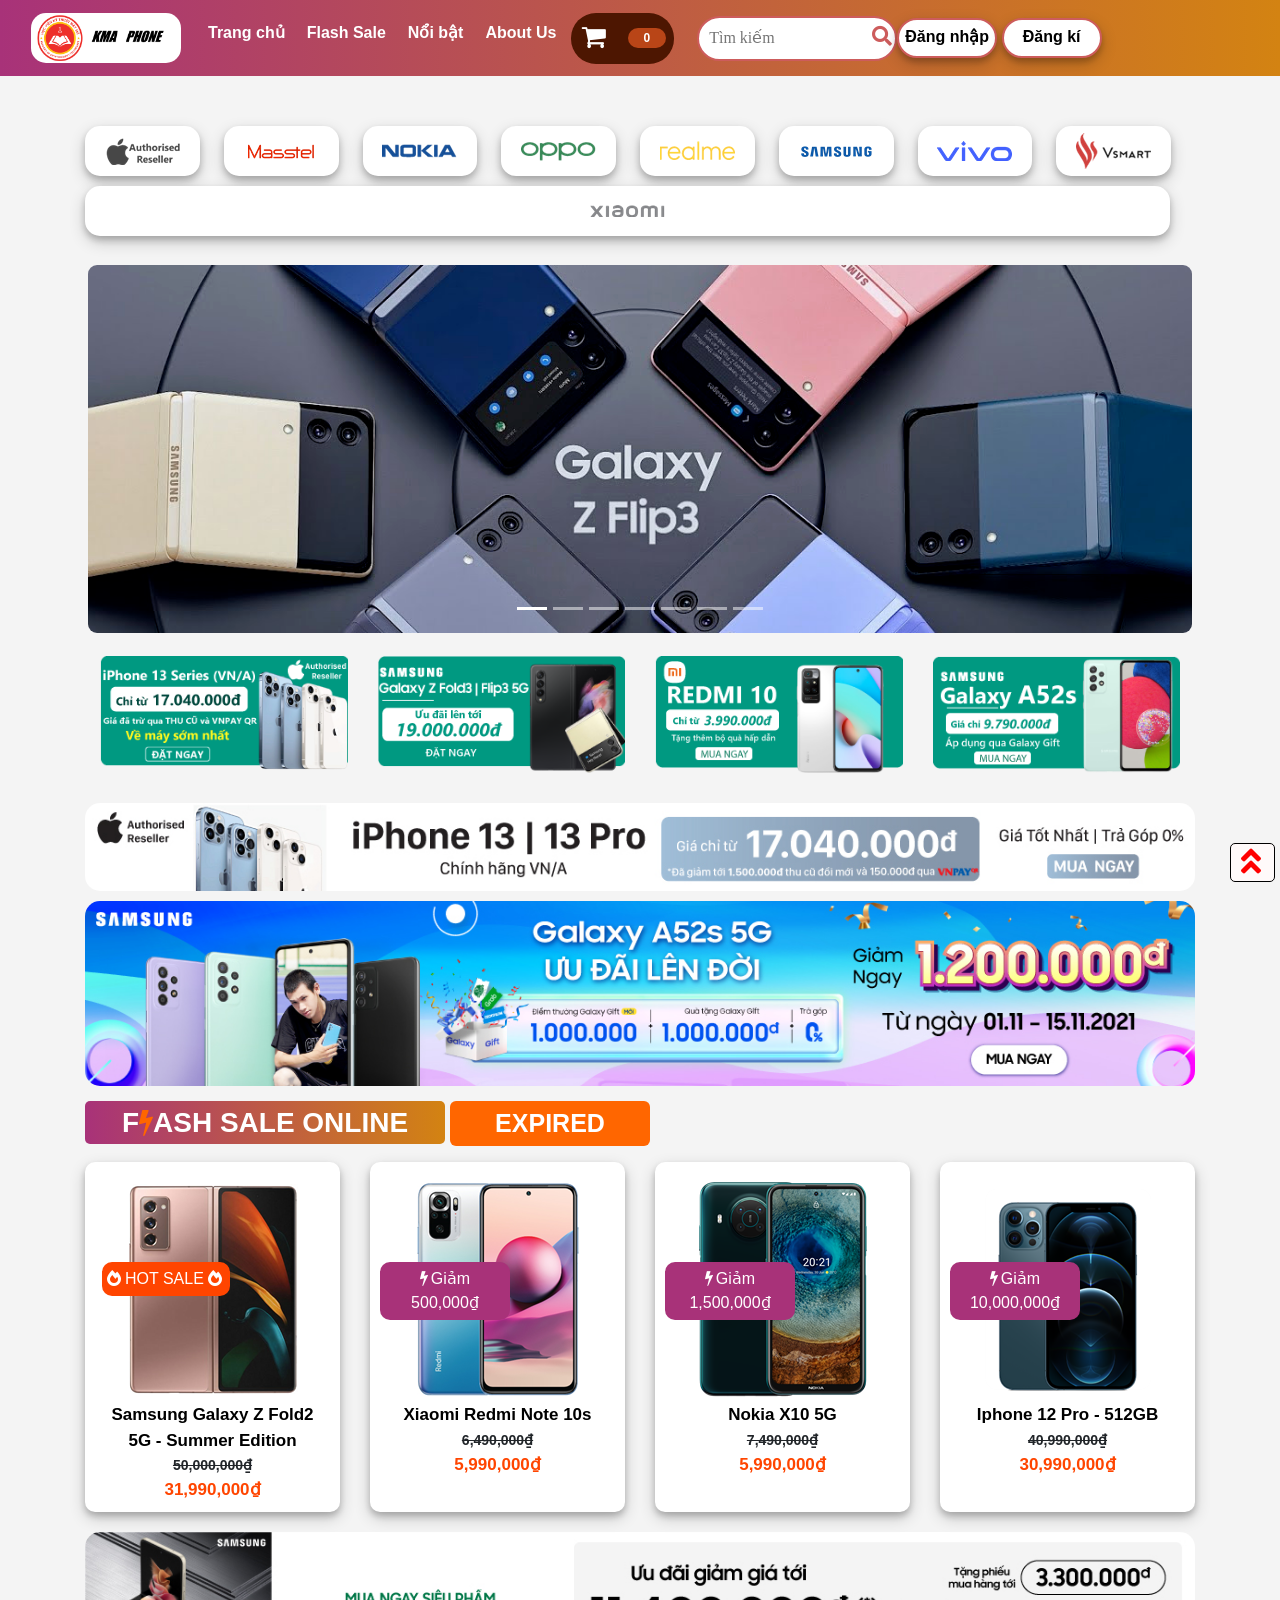
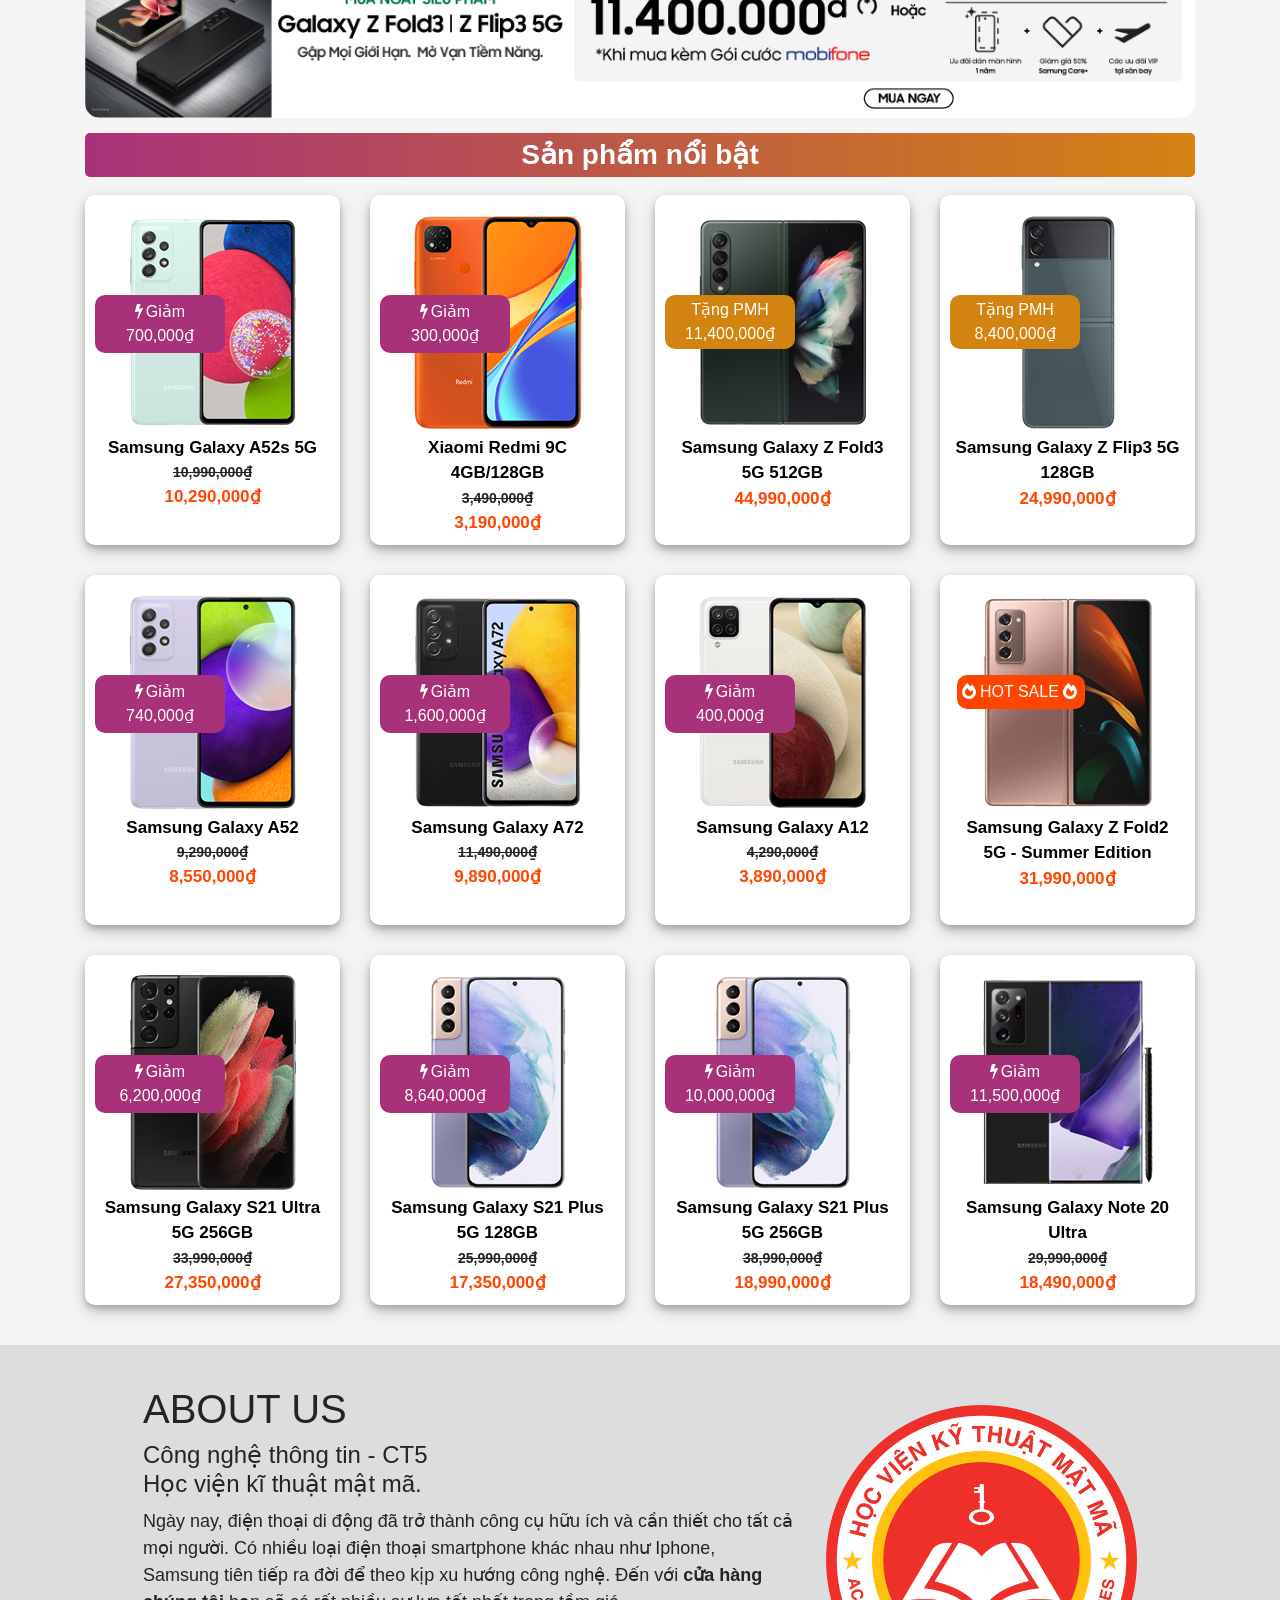
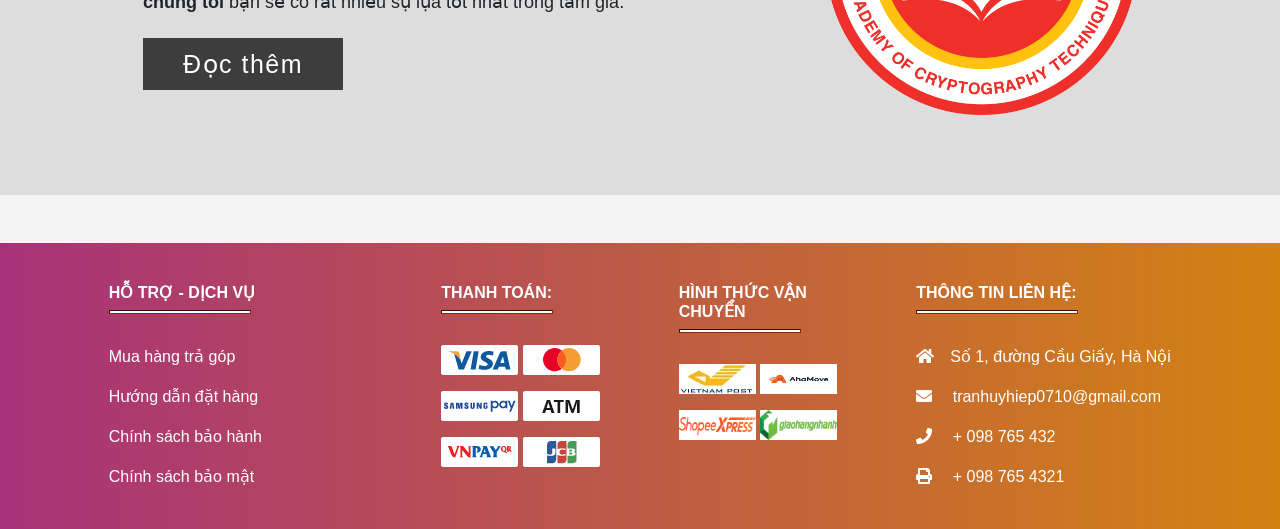
<file: index.html>
<!DOCTYPE html>
<html lang="en">
<head>
	<meta charset="UTF-8">
	<meta name="viewport" content="width=device-width, initial-scale=1.0">
	<title>Infinity Tech</title>
	<script src="https://cdn.jsdelivr.net/npm/@popperjs/core@2.10.2/dist/umd/popper.min.js" integrity="sha384-7+zCNj/IqJ95wo16oMtfsKbZ9ccEh31eOz1HGyDuCQ6wgnyJNSYdrPa03rtR1zdB" crossorigin="anonymous"></script>
	<script src="https://cdn.jsdelivr.net/npm/bootstrap@5.1.3/dist/js/bootstrap.min.js" integrity="sha384-QJHtvGhmr9XOIpI6YVutG+2QOK9T+ZnN4kzFN1RtK3zEFEIsxhlmWl5/YESvpZ13" crossorigin="anonymous"></script>
	<!-- Latest compiled and minified CSS -->
	<link rel="stylesheet" href="https://maxcdn.bootstrapcdn.com/bootstrap/4.5.2/css/bootstrap.min.css">
	<!-- jQuery library -->
	<script src="https://ajax.googleapis.com/ajax/libs/jquery/3.5.1/jquery.min.js"></script>
	<!-- Popper JS -->
	<script src="https://cdnjs.cloudflare.com/ajax/libs/popper.js/1.16.0/umd/popper.min.js"></script>
	<!-- Latest compiled JavaScript -->
	<script src="https://maxcdn.bootstrapcdn.com/bootstrap/4.5.2/js/bootstrap.min.js"></script>
	<!--icon-->
	<link rel="stylesheet" href="https://use.fontawesome.com/releases/v5.7.0/css/all.css" integrity="sha384-lZN37f5QGtY3VHgisS14W3ExzMWZxybE1SJSEsQp9S+oqd12jhcu+A56Ebc1zFSJ" crossorigin="anonymous">
	<link rel="stylesheet" href="https://cdnjs.cloudflare.com/ajax/libs/font-awesome/4.7.0/css/font-awesome.min.css">
	<!--JavaScript-->
	<link rel="stylesheet" type="text/css" href="Countdown/countdown.js">
	<!--CSS-->
	<link rel="stylesheet" type="text/css" href="index.css">
	<link rel="stylesheet" type="text/css" href="Countdown/countdown.css">

</head>
<body>

	<!-----------navbar------------>
	<div class="button-ontop"><a href="#ontop"><i class="fas fa-angle-double-up"></i></a></div>
	<header>
		<div class="menu-bar" id="ontop">
			<nav class="navbar navbar-expand-lg navbar-light">
			  	<div class="container-fluid">
				    <a class="navbar-brand" href="index.html"><img src="img/logo/logoKMA.png" alt="infinitytech"></a>
					    <button class="navbar-toggler" type="button" data-bs-toggle="collapse" data-bs-target="#navbarNav" aria-controls="navbarNav" aria-expanded="false" aria-label="Toggle navigation">
					    	<i class="fas fa-bars"></i>
					    </button>
					    <div class="collapse navbar-collapse" id="navbarNav">
							<ul class="navbar-nav">
								<li class="nav-item active">
								  	<a class="nav-link active"href="#home">Trang chủ</a>
								</li>
								<li class="nav-item">
								  	<a class="nav-link"href="#fsale">Flash Sale</a>
								</li>
								<li class="nav-item">
								  	<a class="nav-link" href="#hot">Nổi bật</a>
								</li>
								<li class="nav-item">
								  	<a class="nav-link" href="#aboutus">About Us</a>
								</li>
								<li class="nav-item">
									<button class="cart-button nav-link">
										<span class="cart"><i class="fa fa-shopping-cart " aria-hidden="true"></i></span>
										<span class="cart badge">0</span>
									</button>
								</li>
																	
								
										
							</ul>
							<div class="searchbox">
								<table class="tbsearchbox">
									<tr>
										<td>
											<input type="text" placeholder="Tìm kiếm" class="search">
										</td>
										<td><a href="#"><i class="fas fa-search"></i></a></td>
									</tr>
								</table>
							</div>	
							<ul class="llogin">
								<li><a href="login/login.html">Đăng nhập</a></li>
								<li><a href="login/register.html">Đăng kí</a></li>
							</ul>
				    </div>
			  	</div>
			</nav>
		</div>
		<div class="modal-overlay">
			<div class="modal-container">
				<div class="modal-content">
					<span >Tổng giá</span>
					<span >0đ</span>
				</div>	  
			  <button class="close-btn"><i class="fas fa-times "></i></button>
			</div>
		</div>
		<div class="logo" id="home">
			<nav class="navbar navbar-expand-lg justify-content-center brand">
				<div class="container mt-2 mb-2 justify-content-center">
					<ul class="nav nav-pills nav-fill">
						<li class="nav-item bg-white mr-4"><a class="nav-link" href="Brand/apple/apple.html"><img src="img/logo/apple.png" alt="apple-logo"></a></li>
						<li class="nav-item bg-white mr-4"><a class="nav-link" href="Brand/masstel/masstel.html"><img src="img/logo/masstel.png" alt="masstel-logo"></a></li>
						<li class="nav-item bg-white mr-4"><a class="nav-link" href="Brand/nokia/nokia.html"><img src="img/logo/nokia.png" alt="nokia-lgo"></a></li>
						<li class="nav-item bg-white mr-4"><a class="nav-link" href="Brand/oppo/oppo.html"><img src="img/logo/oppo.png" alt="oppo-logo"></a></li>
						<li class="nav-item bg-white mr-4"><a class="nav-link" href="Brand/realme/realme.html"><img src="img/logo/realme.png" alt="realme-logo"></a></li>
						<li class="nav-item bg-white mr-4"><a class="nav-link" href="Brand/samsung/samsung.html"><img src="img/logo/samsung.png" alt="samsung-logo"></a></li>
						<li class="nav-item bg-white mr-4"><a class="nav-link" href="Brand/vivo/vivo.html"><img src="img/logo/vivo.png" alt="vivo-logo"></a></li>
						<li class="nav-item bg-white mr-4"><a class="nav-link" href="Brand/vsmart/vsmart.html"><img src="img/logo/vsmart.png" alt="vsmart-logo"></a></li>
						<li class="nav-item bg-white xiaomi"><a class="nav-link" href="Brand/xiaomi/xiaomi.html"><img src="img/logo/xiaomi.png" alt="xiami-logo"></a></li>
					</ul>
				</div>
			</nav>
		</div>
	</header>

	<!-------carousel-------->
	<section>
		<div class="container">
			<div class="row">
				<div class="col-lg-12 col-md-12 col-sm-12">
					<div id="slides" class="carousel slide carousel-fade" data-ride="carousel">
					<!--Indicators-->
						<ul class="carousel-indicators">
				            <li data-target="#slides" data-slide-to="0" class="active"></li>
				            <li data-target="#slides" data-slide-to="1"></li>
				            <li data-target="#slides" data-slide-to="2"></li>
				            <li data-target="#slides" data-slide-to="3"></li>
				            <li data-target="#slides" data-slide-to="4"></li>
				            <li data-target="#slides" data-slide-to="5"></li>
				            <li data-target="#slides" data-slide-to="6"></li>
		        		</ul>
						<!--The slideshow-->
						<div class="carousel-inner">
				            <div class="carousel-item active">
				            	<a href="Brand/samsung/product/zflip3-128.html">
				            		<img src="img/banner/zflip3.png" alt="slide1" class="w-100">
				            	</a>
				            </div>
				            <div class="carousel-item">
				            	<a href="Brand/apple/product/05.html">
					                <img src="img/banner/iphone13pro (1).png" alt="slide2" class="w-100">
					            </a>
				            </div>
				            <div class="carousel-item">
				            	<a href="Brand/apple/product/14.html">
				                <img src="img/banner/iphone13.png" alt="slide3" class="w-100">
				              </a>
				            </div>
				            <div class="carousel-item">
				            	<a href="Brand/xiaomi/product/xiaomi11lite5gne.html">
				                <img src="img/banner/mi11lite.png" alt="slide4" class="w-100">
				              </a>
				            </div>
				            <div class="carousel-item">
				            	<a href="Brand/realme/product/realme8.html">
				                <img src="img/banner/realme8.png" alt="slide5" class="w-100">
				              </a>
				            </div>
				            <div class="carousel-item">
				            	<a href="Brand/oppo/product/reno6-5g.html">
				                <img src="img/banner/reno6.png" alt="slide6" class="w-100">
				              </a>
				            </div>
				            <div class="carousel-item">
				            	<a href="Brand/vsmart/product/aris.html">
				                <img src="img/banner/vsmartaris.png" alt="slide7" class="w-100">
				              </a>
				            </div>
				        </div>
					</div>
				</div>
			</div>
		</div>
	</section>

	<!----------best seller----------->
	<section class="bestseller">
		<div class="container">
			<div class="row">
				<div class="col-lg-3 col-md-3 col-sm-6 col-6">
					<a href="Brand/apple/product/14.html">
						<img src="img/bestseller/1.png" alt="bsell1">
					</a>
				</div>
				<div class="col-lg-3 col-md-3 col-sm-6 col-6">
					<a href="Brand/samsung/product/zfold3-256.html">
						<img src="img/bestseller/2.png" alt="bsell2">
					</a>
				</div>
				<div class="col-lg-3 col-md-3 col-sm-6 col-6">
					<a href="Brand/xiaomi/product/xiaomiredmi10.html">
						<img src="img/bestseller/3.png" alt="bsell3">
					</a>
				</div>
				<div class="col-lg-3 col-md-3 col-sm-6 col-6">
					<a href="Brand/samsung/product/a52s.html">
						<img src="img/bestseller/4.png" alt="bsell4">
					</a>
				</div>
			</div>
		</div>	
	</section>

	<section class="banner">
		<div class="container">
			<a href="Brand/apple/product/14.html">
				<img src="img/banner/ip13.jpg" alt="ad1">
			</a>
		</div>
	</section>

	<section class="banner" style="margin-top: 10px; margin-bottom: 15px;">
		<div class="container">
			<a href="Brand/samsung/product/a52s.html">
				<img src="img/banner/a52ss.jpg" alt="ad1">
			</a>
		</div>
	</section>

	<!------------flashsale--------------->
	<section id="fsale">
		<div class="container">
			<div class="row">
				<h3 style="margin-left: 15px" class="spot">F<i class="fa fa-flash flash"></i>ASH SALE ONLINE</h3>
				<div class="count">
					<p id="demo" class="countdown"></p>
    				<script src="Countdown\countdown.js"></script>
				</div>
			</div>
			<div class="row">
				<div class="col-lg-3 col-md-4 col-sm-4 col-6">
					<div class="product">
						<span class="sale" style="background-color: orangered; left: 32px;"><i class="fas fa-fire-alt" style="margin-right: 4px;"></i>HOT SALE<i class="fas fa-fire-alt" style="margin-left: 4px;"></i></span>
						<a href="Brand/samsung/product/zfold2.html" class="imglink">
							<img src="img/flash/zfold2.png" class="rounded mx-auto d-block">
						</a>
						<div class="infor">
							<a href="Brand/samsung/product/zfold2.html">Samsung Galaxy Z Fold2 5G - Summer Edition</a>
						</div>
						<s>50,000,000₫</s>
						<div class="price">
							<b>31,990,000₫</b>
						</div>
					</div>
				</div>
				<div class="col-lg-3 col-md-4 col-sm-4 col-6">
					<div class="product">
						<div>
							<span class="sale"><i class="fa fa-flash"></i>Giảm 500,000₫</span>
							<a href="Brand/xiaomi/product/xiaominote10s.html" class="imglink">
								<img src="img/flash/10s.png" class="rounded mx-auto d-block">
							</a>
						</div>
						<div class="infor">
							<a href="Brand/xiaomi/product/xiaominote10s.html">Xiaomi Redmi Note 10s</a>
						</div>
						<s>6,490,000₫</s>
						<div class="price">
							<b>5,990,000₫</b>
						</div>
					</div>
				</div>
				<div class="col-lg-3 col-md-4 col-sm-4 col-6">
					<div class="product">
						<div>
							<span class="sale"><i class="fa fa-flash"></i>Giảm 1,500,000₫</span>
							<a href="Brand/nokia/product/x10-5g.html" class="imglink">
								<img src="img/flash/x10.png" class="rounded mx-auto d-block">
							</a>
						</div>
						<div class="infor">
							<a href="Brand/nokia/product/x10-5g.html">Nokia X10 5G</a>
						</div>
						<s>7,490,000₫</s>
						<div class="price">
							<b>5,990,000₫</b>
						</div>
					</div>
				</div>
				<div class="col-lg-3 col-md-4 col-sm-4 col-6">
					<div class="product">
						<div>
							<span class="sale"><i class="fa fa-flash"></i>Giảm 10,000,000₫</span>
							<a href="Brand/apple/product/19.html" class="imglink">
								<img src="img/flash/i12mini.png" class="rounded mx-auto d-block">
							</a>
						</div>
						<div class="infor">
							<a href="Brand/apple/product/19.html">Iphone 12 Pro - 512GB</a>
						</div>
						<s>40,990,000₫</s>
						<div class="price">
							<b>30,990,000₫</b>
						</div>
					</div>
				</div>
			</div>
		</div>
	</section>

	<!--------------ad---------------->
	<section class="banner">
		<div class="container">
			<a href="Brand/samsung/product/zflip3-128.html">
				<img src="img/banner/zf.jpg" alt="ad2">
			</a>
		</div>
	</section>

	<!---------------hotsale------------------>
	<section id="hot">
		<div class="container">
			<h3 style="margin-top: 15px">Sản phẩm nổi bật</h3>
			<div class="row">
				<div class="col-lg-3 col-md-4 col-sm-4 col-6">
					<div class="product">
						<div>
							<span class="sale"><i class="fa fa-flash"></i>Giảm 700,000₫</span>
							<a href="Brand/samsung/product/a52s.html" class="imglink">
								<img src="img/hot/a52s.png" alt="a52s" class="rounded mx-auto d-block">
							</a>
						</div>
						<div class="infor">
							<a href="Brand/samsung/product/a52s.html">Samsung Galaxy A52s 5G</a>
						</div>
						<s>10,990,000₫</s>
						<div class="price">
							<b>10,290,000₫</b>
						</div>
					</div>
				</div>
				<div class="col-lg-3 col-md-4 col-sm-4 col-6">
					<div class="product">
						<div>
							<span class="sale"><i class="fa fa-flash"></i>Giảm 300,000₫</span>
							<a href="Brand/xiaomi/product/xiaomiredmi9c.html" class="imglink">
								<img src="img/hot/9c.png" alt="9c" class="rounded mx-auto d-block">
							</a>
						</div>
						<div class="infor">
							<a href="Brand/xiaomi/product/xiaomiredmi9c.html">Xiaomi Redmi 9C 4GB/128GB</a>
						</div>
						<s>3,490,000₫</s>
						<div class="price">
							<b>3,190,000₫</b>
						</div>
					</div>
				</div>
				<div class="col-lg-3 col-md-4 col-sm-4 col-6">
					<div class="product">
						<div>
							<span>Tặng PMH 11,400,000₫</span>
							<a href="Brand/samsung/product/zfold3-512.html" class="imglink">
								<img src="img/samsung/zfold3.1.png" alt="zfold3" class="rounded mx-auto d-block">
							</a>
						</div>
						<div class="infor">
							<a href="Brand/samsung/product/zfold3-512.html">Samsung Galaxy Z Fold3 5G 512GB</a>
						</div>
						<div class="price">
							<b>44,990,000₫</b>
						</div>
					</div>
				</div>
				<div class="col-lg-3 col-md-4 col-sm-4 col-6">
					<div class="product">
						<div>
							<span>Tặng PMH 8,400,000₫</span>
							<a href="Brand/samsung/product/zflip3-128.html" class="imglink">
								<img src="img/samsung/zflip3.png" class="rounded mx-auto d-block">
							</a>
						</div>
						<div class="infor">
							<a href="Brand/samsung/product/zflip3-128.html">Samsung Galaxy Z Flip3 5G 128GB</a>
						</div>
						<div class="price">
							<b>24,990,000₫</b>
						</div>
					</div>
				</div>
				<div class="col-lg-3 col-md-4 col-sm-4 col-6">
					<div class="product">
						<div>
							<span class="sale"><i class="fa fa-flash"></i></i>Giảm 740,000₫</span>
							<a href="Brand/samsung/product/a52.html" class="imglink">
								<img src="img/samsung/a52.png" class="rounded mx-auto d-block">
							</a>
						</div>
						<div class="infor">
							<a href="Brand/samsung/product/a52.html">Samsung Galaxy A52</a>
						</div>
						<s>9,290,000₫</s>
						<div class="price">
							<b>8,550,000₫</b>
						</div>
					</div>
				</div>
				<div class="col-lg-3 col-md-4 col-sm-4 col-6">
					<div class="product">
						<div>
							<span class="sale"><i class="fa fa-flash"></i>Giảm 1,600,000₫</span>
							<a href="Brand/samsung/product/a72.html" class="imglink">
								<img src="img/samsung/a72.png" class="rounded mx-auto d-block">
							</a>
						</div>
						<div class="infor">
							<a href="Brand/samsung/product/a72.html">Samsung Galaxy A72</a>
						</div>
						<s>11,490,000₫</s>
						<div class="price">
							<b>9,890,000₫</b>
						</div>
					</div>
				</div>
				<div class="col-lg-3 col-md-4 col-sm-4 col-6">
					<div class="product">
						<div>
							<span class="sale"><i class="fa fa-flash"></i>Giảm 400,000₫</span>
							<a href="Brand/samsung/product/a12.html" class="imglink">
								<img src="img/samsung/a12.png" class="rounded mx-auto d-block">
							</a>
						</div>
						<div class="infor">
							<a href="Brand/samsung/product/a12.html">Samsung Galaxy A12</a>
						</div>
						<s>4,290,000₫</s>
						<div class="price">
							<b>3,890,000₫</b>
						</div>
					</div>
				</div>
				<div class="col-lg-3 col-md-4 col-sm-4 col-6">
					<div class="product">
						<span class="sale" style="background-color: orangered; left: 32px;"><i class="fas fa-fire-alt" style="margin-right: 4px;"></i>HOT SALE<i class="fas fa-fire-alt" style="margin-left: 4px;"></i></span>
						<a href="Brand/samsung/product/zfold2.html" class="imglink">
							<img src="img/samsung/zfold2.png" class="rounded mx-auto d-block">
						</a>
						<div class="infor">
							<a href="Brand/samsung/product/zfold2.html">Samsung Galaxy Z Fold2 5G - Summer Edition</a>
						</div>
						<div class="price">
							<b>31,990,000₫</b>
						</div>
					</div>
				</div>
				<div class="col-lg-3 col-md-4 col-sm-4 col-6">
					<div class="product">
						<div>
							<span class="sale"><i class="fa fa-flash"></i>Giảm 6,200,000₫</span>
							<a href="Brand/samsung/product/s21ultra-256.html" class="imglink">
								<img src="img/samsung/s21ultra.png" class="rounded mx-auto d-block">
							</a>
						</div>
						<div class="infor">
							<a href="Brand/samsung/product/s21ultra-256.html">Samsung Galaxy S21 Ultra 5G 256GB</a>
						</div>
						<s>33,990,000₫</s>
						<div class="price">
							<b>27,350,000₫</b>
						</div>
					</div>
				</div>
				<div class="col-lg-3 col-md-4 col-sm-4 col-6">
					<div class="mx-auto product">
						<div>
							<span class="sale"><i class="fa fa-flash"></i>Giảm 8,640,000₫</span>
							<a href="Brand/samsung/product/s21plus-128.html" class="imglink">
								<img src="img/samsung/s21plus.png" class="rounded mx-auto d-block">
							</a>
						</div>
						<div class="infor">
							<a href="Brand/samsung/product/s21plus-128.html">Samsung Galaxy S21 Plus 5G 128GB</a>
						</div>
						<s>25,990,000₫</s>
						<div class="price">
							<b>17,350,000₫</b>
						</div>
					</div>
				</div>
				<div class="col-lg-3 col-md-4 col-sm-4 col-6">
					<div class="mx-auto product">
						<div>
							<span class="sale"><i class="fa fa-flash"></i>Giảm 10,000,000₫</span>
							<a href="Brand/samsung/product/s21plus-256.html" class="imglink">
								<img src="img/samsung/s21plus.png" class="rounded mx-auto d-block">
							</a>
						</div>
						<div class="infor">
							<a href="Brand/samsung/product/s21plus-256.html">Samsung Galaxy S21 Plus 5G 256GB</a>
						</div>
						<s>38,990,000₫</s>
						<div class="price">
							<b>18,990,000₫</b>
						</div>
					</div>
				</div>
				<div class="col-lg-3 col-md-4 col-sm-4 col-6">
					<div class="mx-auto product">
						<div>
							<span class="sale"><i class="fa fa-flash"></i>Giảm 11,500,000₫</span>
							<a href="Brand/samsung/product/note20ultra.html" class="imglink">
								<img src="img/samsung/note20ultra.png" class="rounded mx-auto d-block">
							</a>
						</div>
						<div class="infor">
							<a href="Brand/samsung/product/note20ultra.html">Samsung Galaxy Note 20 Ultra</a>
						</div>
						<s>29,990,000₫</s>
						<div class="price">
							<b>18,490,000₫</b>
						</div>
					</div>
				</div>
			</div>
		</div>
	</section>	
<!-- about us -->

<div class="aboutus" id="aboutus">
	<div class="container">
		<div class="row">
			<div class="content-section col-lg-8 col-md-12">
				<h1>About Us</h1>
				<div class="content">
					<h4>Công nghệ thông tin - CT5 <br> Học viện kĩ thuật mật mã.</h4>
					<p>Ngày nay, điện thoại di động đã trở thành công cụ hữu ích và cần thiết cho tất cả mọi người. Có nhiều loại điện thoại smartphone khác nhau như Iphone, Samsung tiên tiếp ra đời để theo kịp xu hướng công nghệ. Đến với <strong> cửa hàng chúng tôi</strong> bạn sẽ có rất nhiều sự lựa tốt nhất trong tầm giá.</p>
					<div class="button">
						<a href="#">Đọc thêm</a>
					</div>
				</div>
			</div>
			<div class="img-section col-lg-4 col-md-12">
				<img src="img/logo/Logo-Hoc-Vien-Ky-Thuat-Mat-Ma-ACTVN-1.png" alt="social">
			</div>	
		</div>
	</div>
</div>

<!-- Footer -->
	<footer class="page-footer font-small unique-color-dark">
	<!-- Footer Links -->
  	<div class="container text-center text-md-left mt-5 pt-4">
    <!-- Grid row -->
    <div class="row mt-3">
      <!-- Grid column -->
      <div class="col-md-3 col-lg-4 col-xl-3 mx-auto mb-4">
        <!-- Content -->
        <h6 class="text-uppercase font-weight-bold">Hỗ Trợ - Dịch vụ</h6>
        <hr class="bg-light accent-2 mb-4 mt-0 d-inline-block mx-auto" style="width: 140px; height: 2px;">
        <a href="#"><p>Mua hàng trả góp</p></a>
        <a href="#"><p>Hướng dẫn đặt hàng</p></a>
        <a href="#"><p>Chính sách bảo hành</p></a>
        <a href="#"><p>Chính sách bảo mật</p></a>
      </div>
      <!-- Grid column -->

      <!-- Grid column -->
      <div class="col-md-2 col-lg-2 col-xl-2 mx-auto mb-4">
        <!-- Links -->
        <h6 class="text-uppercase font-weight-bold">Thanh toán:</h6>
        <hr class="bg-light accent-2 mb-4 mt-0 d-inline-block mx-auto" style="width: 110px; height:2px;">
        <p>
          <a href="#!"><img src="img/footer/logo-visa.png" alt="visa"></a>
          <a href="#!"><img src="img/footer/logo-master.png" alt="master"></a>
        </p>
        <p>
          <a href="#!"><img src="img/footer/logo-samsungpay.png" alt="samsungpay"></a>
          <a href="#!"><img src="img/footer/logo-atm.png" alt="atm"></a>
        </p>
        <p>
          <a href="#!"><img src="img/footer/logo-vnpay.png" alt="vnpay"></a>
          <a href="#!"><img src="img/footer/logo-jcb.png" alt="jcb"></a>
        </p>
      </div>
      <!-- Grid column -->

      <!-- Grid column -->
      <div class="col-md-3 col-lg-2 col-xl-2 mx-auto mb-4">
        <!-- Links -->
        <h6 class="text-uppercase font-weight-bold">Hình thức vận chuyển</h6>
        <hr class="bg-white accent-2 mb-4 mt-0 d-inline-block mx-auto" style="width: 120px; height: 2px;">
        <p>
          <a href="#"><img src="img/footer/vnpost.jpg" alt="vnpost"></a> 
          <a href="#"><img src="img/footer/ahamove.png" alt="ahamove"></a>
        </p>
        <p>
          <a href="#"><img src="img/footer/shopeexpress.png" alt="ahamove"></a>
          <a href="#"><img src="img/footer/giaohangnhanh.png" alt="giaohangnhanh"></a>
        </p>
      </div>
      <!-- Grid column -->

      <!-- Grid column -->
      <div class="col-md-4 col-lg-3 col-xl-3 mx-auto mb-md-0 mb-4">
        <!-- Links -->
        <h6 class="text-uppercase font-weight-bold">Thông tin liên hệ:</h6>
        <hr class="bg-light accent-2 mb-4 mt-0 d-inline-block mx-auto" style="width: 160px; height: 2px;">
        <p>
          <i class="fas fa-home mr-3"></i>Số 1, đường Cầu Giấy, Hà Nội</p>
        <p>
          <i class="fas fa-envelope mr-3"></i> tranhuyhiep0710@gmail.com</p>
        <p>
          <i class="fas fa-phone mr-3"></i> + 098 765 432</p>
        <p>
          <i class="fas fa-print mr-3"></i> + 098 765 4321</p>
      </div>
      <!-- Grid column -->
    </div>
    <!-- Grid row -->
  </div>
  <!-- Footer Links -->
</footer>
<!-- Footer -->
</body>
<script src="index.js"></script>
</html>
</file>
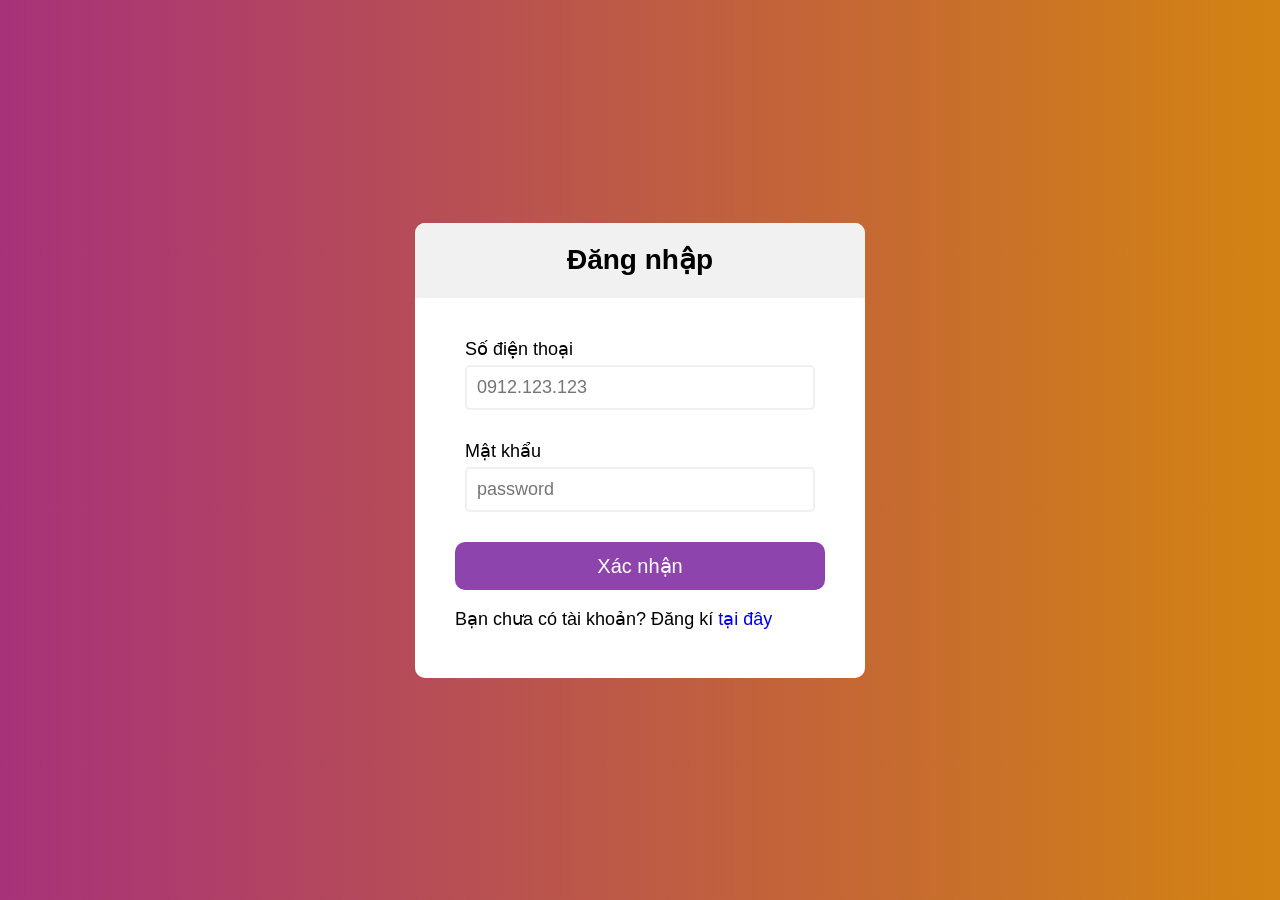
<file: login/login.html>
<!DOCTYPE html>
<html lang="en">
<head>
	<meta charset="UTF-8">
	<meta name="viewport" content="width=device-width, initial-scale=1.0">
	<link rel="stylesheet" href="https://use.fontawesome.com/releases/v5.0.7/css/all.css">
	<link rel="stylesheet" type="text/css" href="login.css">
	<title>Đăng nhập</title>
</head>

<body>
<div class="container">
	<div class="header">
		<h2>Đăng nhập</h2>
	</div>
	<form class="form" id="form">
		<div class="form-control">
			<label>Số điện thoại</label>
			<input type="text" placeholder="0912.123.123" id="username">
			<i class="fas fa-check-circle"></i>
		    <i class="fas fa-exclamation-circle"></i>
			<small>Không hợp lệ</small>
		</div>
		<div class="form-control">
			<label>Mật khẩu</label>
			<input type="password" placeholder="password" id="password">
			<i class="fas fa-check-circle"></i>
		    <i class="fas fa-exclamation-circle"></i>
			<small>Không hợp lệ</small>
		</div>
		<button type="submit" value="Submit">Xác nhận</button>
		<p>Bạn chưa có tài khoản? Đăng kí <a href="register.html">tại đây</a></p>
	</form>
</div>
</body>
<script src="login.js"></script>
</html>
</file>
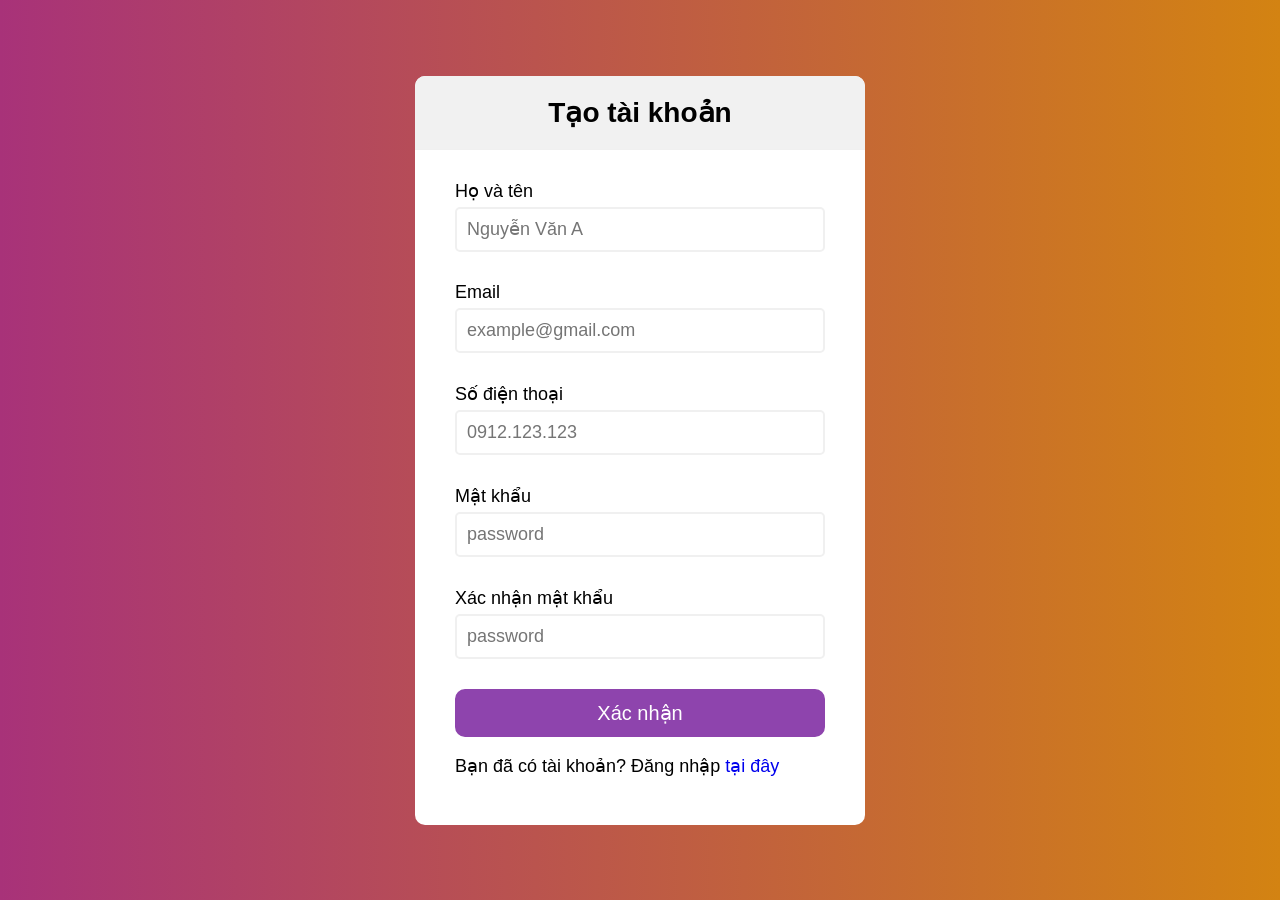
<file: login/register.html>
<!DOCTYPE html>
<html lang="en">
<head>
	<meta charset="UTF-8">
	<meta name="viewport" content="width=device-width, initial-scale=1.0">
	<link rel="stylesheet" href="https://use.fontawesome.com/releases/v5.0.7/css/all.css">
	<link rel="stylesheet" type="text/css" href="register.css">
	<title>Đăng kí</title>
</head>

<body>
<div class="container">
	<div class="header">
		<h2>Tạo tài khoản</h2>
	</div>
	<form class="form" id="form">
		<div class="form-control">
			<label>Họ và tên</label>
			<input type="text" placeholder="Nguyễn Văn A" id="hoten">
			<i class="fas fa-check-circle"></i>
			<i class="fas fa-exclamation-circle"></i>
			<small>Không hợp lệ</small>
		</div>
		<div class="form-control">
			<label>Email</label>
			<input type="text" placeholder="example@gmail.com" id="email">
			<i class="fas fa-check-circle"></i>
			<i class="fas fa-exclamation-circle"></i>
			<small>Không hợp lệ</small>
		</div>
		<div class="form-control">
			<label>Số điện thoại</label>
			<input type="text" placeholder="0912.123.123" id="sdt">
			<i class="fas fa-check-circle"></i>
			<i class="fas fa-exclamation-circle"></i>
			<small>Không hợp lệ</small>
		</div>
		<div class="form-control">
			<label>Mật khẩu</label>
			<input type="password" placeholder="password" id="password">
			<i class="fas fa-check-circle"></i>
			<i class="fas fa-exclamation-circle"></i>
			<small>Không hợp lệ</small>
		</div>
		<div class="form-control">
			<label>Xác nhận mật khẩu</label>
			<input type="password" placeholder="password" id="cpassword">
			<i class="fas fa-check-circle"></i>
			<i class="fas fa-exclamation-circle"></i>
			<small>Không hợp lệ</small>
		</div>
		<button>Xác nhận</button>
		<p>Bạn đã có tài khoản? Đăng nhập <a href="login.html">tại đây</a></p>
	</form>
</div>
</body>
<script src="register.js"></script>
</html>
</file>
<file: index.css>
*{
	margin: 0;
	padding: 0;
}
html{
	scroll-behavior: smooth;
}
body{
	background-color: #f4f4f4;
	margin: 0;
	padding: 0;
	font-family: vernada, sans-serif;
	width: 100%;
}
h3{
	background-image: linear-gradient(-90deg, #d38312, #a83279);
	padding: 5px;
	border: 2px;
	border-radius: 5px;
	width: 100%;
	text-align: center;
	font-weight: bold;
	color: white;
}
h3.spot{
	width: 360px;
}
/*-------button on top-------*/
.button-ontop i {
	font-size: 200%;
	color: #FF0000;
}
.button-ontop a {
	padding: 15px 10px 5px;
	border-radius: 5px;
	border: 1px solid black;
	background-color:#FFFAFA;
}
div.button-ontop {
	bottom: 20px;
	right: 5px;
	position: fixed;
}

/*------------Menubar------------*/
.menu-bar {
	background-image: linear-gradient(-90deg, #d38312, #a83279);
	position: fixed;
	display: flex;
	width: 100%;
  top: 0;
  z-index: 999;
}
.menu-bar .nav-link {
	font-style: 16px;
	margin: 3px;
	color: #fff !important;
	font-weight: bold;
}
.menu-bar .nav-link:hover {
	transform: scale(1.1);
	position: relative;
	top: -5px;
	border-bottom: 1px solid #fff;
}
.menu-bar .navbar .fa {
	color: #fff !important;
	font-size: 26px;
}
.menu-bar .navbar-toggler {
	padding-right: 20px;
	outline: none !important;
	border: none !important;
}
.menu-bar .navbar-nav {
	text-align: right;
	margin-right: 20px; 
}
.logo li:hover {  /*Logo Brand*/
	transform: scale(1.2);
}
header ul.nav li {   /*Logo Brand*/
	border-radius: 15px;
	width: 100px;
	height: 50px;
	overflow: hidden;
	box-shadow: 0 4px 6px 0 rgba(0, 0, 0, 0.2), 0 6px 16px 0 rgba(0, 0, 0, 0.19);
	margin-top: 10px;
}
header a.navbar-brand img { /*Logo Team*/
	width: 150px;
	height: 50px;
	border-radius: 15px;
}
header ul.nav li img { /*Logo Brand*/
	margin: -20px;
}
nav.brand{ /**/
	background-color: #f4f4f4;
}

.badge {
	background-color: #b94517 !important;
	padding: 0.25rem 1rem;
	border-radius: 25px;
	margin-left: 1rem;
	font-weight: bold;
  }

  .cart-button {
	cursor: pointer;
	font: inherit;
	border: none;
	background-color: #4d1601;
	color: white;
	padding: 0.5rem 0.75rem;
	display: flex;
	justify-content: space-around;
	align-items: center;
	border-radius: 25px;
	font-weight: bold;
 }

/*----------Login------------*/
ul.llogin li{
	list-style-type: none;
	display: inline-block;
	background-color: #fff;
	width: 100px;
	height: 40px;
	border: 2px solid indianred;
	box-shadow: 0 4px 6px 0 rgba(0, 0, 0, 0.2), 0 6px 16px 0 rgba(0, 0, 0, 0.19);
	border-radius: 30px;
	position: relative;
	top: 8px;
	text-align: center;
	padding: 5px;
}
ul.llogin li a {
	color: black;
	text-decoration: none;
	font-weight: 500;
	font-weight: bold;
}
ul.llogin li:hover {
	transform: scale(1.1);
}

.logo{
	margin-top: 100px;
}

@media only screen and (max-width: 1000px) {
	.menu-bar .nav-link:hover {
		border-bottom: none !important;
	}
}
.searchbox {
	border: 2px solid indianred;
	border-radius: 50px;
	margin: auto;
	width: 350px;
	height: 45px;
	background-color: #fff;
}
.cart{
	display: inline ;
	border: unset;
    background-color: unset;
    position: unset;
}
@media only screen and (max-width: 1300px) {
	.searchbox {
		width: 200px;
	}
	li.xiaomi{
		margin-right: 25px;
	}
}
@media only screen and (max-width: 1100px) {
	.searchbox {
		width: 100px;
	}
	li.xiaomi{
		margin-right: 25px;
	}
}
@media only screen and (max-width: 1000px) {
	.searchbox {
		width: 75px;
	}
	li.xiaomi{
		margin-right: 25px;
	}
}
@media only screen and (max-width: 990px) {
	.searchbox {
		width: 250px;
		align-content: right;
		margin-right: 0px;
	}
	ul.llogin{
		margin-right: 0px;
		text-align: right;
	}
	ul.navbar-nav a.nav-link:hover {
		transform: scale(1.1);
		position: relative;
		right: 35px; 
		top: -5px;
		border-bottom: 1px solid #fff;
	}
	li.xiaomi{
		margin-right: 25px;
	}
}
.tbsearchbox {
	width: 100%;
	height: 100%;
	vertical-align: middle;
}
.search {
	margin: 0 5px;
	border: none;
	height: 100%;
	width: 100%;
	padding: 0 5px;
	border-radius: 50px;
	font-family: "nunito";
	color: #42424242;
	font-weight: 500;
	background-color: #fff;
}
.search:focus {
	outline: none;
	color: black;
	font-style: 20px;
}
.fa-search {
	font-size: 20px;
	color: indianred;
}

/*------product------*/
div.infor a{
	text-align: center;
	font-weight: bolder;
	font-size: 17px;
	text-decoration: none;
	color: black;
}
/*.infor a:hover{
	font-size: 18px;
	color: royalblue;
}*/
.product:hover{
	transform: scale(1.1);
	position: relative;
}
div.price{
	font-size: 17px;
	color: orangered;
}
div.price{
	text-align: center;
}
div.product{
	background-color: white;
	text-align: center;
	margin-top: 10px;
	margin-bottom: 20px;
	border: 2px;
	border-radius: 10px;
	box-shadow: 0 4px 6px 0 rgba(0, 0, 0, 0.2), 0 6px 16px 0 rgba(0, 0, 0, 0.19);
	padding: 15px;
	height: 350px;
}
div.product img{
	max-width: 100%;
	height: auto;
	padding: 0 auto;
	margin: 0 auto;
}
span{
	border: 2px;
	background-color: #d38312;
	position: absolute;
	top: 110px;
	left: 25px;
	display: block;
	text-align: center;
	border-radius: 10px;
	max-width: 130px;
	height: auto;
	padding: 3px;
	color: white;
}


span.sale{
	background-color: #a83279;
	top: 110px;
	padding: 5px;
}
s{
	font-size: 14px;
	font-weight: bold;
}
nav.page{
	font-size: 20px;
	font-weight: bold;
	margin-bottom: 15px;
}

/*-----------bestseller-----------*/
section.bestseller img{
	max-width: 100%;
	height: auto;
	width: 350px;
}
section.bestseller a img:hover{
	transform: scale(1.1);
}
section.bestseller div.container div{
	margin: 0 auto;
	margin-top: 10px;
	margin-bottom: 15px;
}

/*----------banner----------*/
section.banner img{
	max-width: 100%;
	border: 2px;
	border-radius: 15px;
}

/*----------carousel---------*/
div.carousel{
	margin-top: 10px;
}
div.carousel-item img{
	border: 3px solid #f4f4f4;
	border-radius: 12px;
}

/*iiiiiiiiiiiiiii*/
i{
	margin-right: 3px;
	color: white;
}
i.flash{
	color: #ff6600;
	margin: 0;
}
span.sale i.flash{
	margin-right: 4px;
}

/*--------about us------------*/
@import url('https://fonts.googleapis.com/css2?family=Roboto:wght@100&display=swap');
.aboutus {
		margin-top: 20px;
		width: 100%;
		min-height: 450px;
		background-color: #ddd;
		font-family: 'Roboto', sans-serif;
	}
.aboutus .container {
	width: 80%;
	display: block;
	margin: auto;
	padding-top: 40px;
}
.aboutus .content-section {
	float: left;
	width: 55%;
}
.aboutus .img-section {
	float: right;
	width: 40%;
}
.aboutus img {
	width: 100%;
	height: auto;
	margin: 20px 0px 20px;
}
.aboutus h1 {
	text-transform: uppercase;
	font-weight: 32px;
}
.aboutus h3 {
	margin-top: 20px;
	color: #5d5d5d;
	font-size: 21px;
}
.aboutus p {
	margin-top: 10px;
	font-family: sans-serif;
	font-size: 18px;
	line-height: 1.5;
}
.aboutus .button {
	margin-top: 30px;
}
.aboutus .button a {
	background-color: #3d3d3d;
	padding: 12px 40px;
	text-decoration: none;
	color: #fff;
	font-size: 25px;
	letter-spacing: 1.5px;
}
.aboutus .button a:hover {
	background-color: #a52a2a;
	color: #fff;
}


/*my team*/
.team {
	margin-top: 30px;
	font-family: 'Roboto', sans-serif;
}
.team .header {
	margin: 20px auto; 
}
.team img {
	width: 250px;
	height: 250px;
	margin: 10px;
	border: 10px solid #fff;
	margin-left: 50px;
}
.team .container {
	text-align: center;
}
.team h1 {
	display: inline;
	border-bottom: 5px solid black;
}
.team .onepeople {
	border-radius: 20px;
	border: 1px solid #49494949;
	box-shadow: 15px 15px 0px #42424242;
	width: 350px;
	padding: 0px;
	margin: 15px;
	background: #EECDA3;
    background: -webkit-linear-gradient(to top, #EF629F, #EECDA3);
    background: linear-gradient(to top, #EF629F, #EECDA3);
}
.team .about {
	padding: 20px 0px 10px 0px;
	overflow: hidden;
}
.team .about h5, .team h6, .team p {
	text-align: center;
	font-weight: bold;
}

.team ul {
	margin: 0px;
	text-align: center;
}
.team ul li {
	display: inline-block;
}
.team ul li i {
    width: 40px;
    height: 40px;
    border: 2px solid #fff;
    display: flex;
    align-items: center;
    justify-content: center;
    color: white;
    border-radius: 50%;
    transition: all 0.3s;
    font-size: 20px;
}
.team ul li i:hover, .team ul li i:focus {
	background: #fff;
}
.team ul li i.fa-facebook:hover {
	background: #fff;
	color: blue;
}
.team ul li i.fa-instagram:hover {
	background: #fff;
	color: red;
}
.team ul li i.fa-twitter:hover {
	background: #fff;
	color: blue;
}
.team ul li i.fa-github:hover {
	background: #fff;
	color: black;
}

.team ul li a:hover{
	text-decoration: none;
}
.team .people:hover {
	background-color: blue;
}
.team .ul a {
	text-decoration: none;
}
/*footer*/
footer {
	background-image: linear-gradient(-90deg, #d38312, #a83279);
	color: white;
}
footer p a img {
	width: 77px;
	height: 30px;
}
footer div a p {
	color: white;
}
footer a:hover{
	text-decoration: none;
}
footer a p:hover{
	color: black;
}


  .modal-overlay {
	position: fixed;
	top: 0;
	left: 0;
	width: 100%;
	height: 100%;
	background: rgba(73, 166, 233, 0.5);
	display: grid;
	place-items: center;
	transition: var(--transition);
	visibility: hidden;
	z-index: -10;
  }
  /* OPEN/CLOSE MODAL */
  .open-modal {
	visibility: visible;
	z-index: 10;
  }
  .modal-container {
	background: #fff;
	width: 40vw;
	height: 40vh;
	max-width: 1170px;
	display: flex;
	position: relative;
	justify-content: space-between;
	padding: 0.5rem;
	bottom: 0px;
	border-radius: 14px;
}
  .close-btn {
	position: absolute;
	top: 0;
	right: 0.5rem;
	font-size: 2rem;
	background: transparent;
	border-color: transparent;
	color: hsl(360, 67%, 44%);
	cursor: pointer;
	transition: all 0.3s linear;
  }
  .close-btn:hover {
	color: hsl(360, 71%, 66%);
	transform: scale(1.3);
  }
  
  .modal-content{
	flex-direction: unset;
	justify-content: space-between;
	position: absolute;
	bottom: 0;
	background-color: unset;
	right: 0.1rem;
	border: unset;
	padding: 1rem;
  }

  .close-btn i{
	color: hsl(360, 67%, 44%);
  }

  .modal-container span{
	all: unset;
	letter-spacing: 0.25rem;
	text-transform: capitalize;
	line-height: 1.25;
	font-family: "Roboto", sans-serif;
	font-size: 1.75rem;
	font-weight: bold;
	width: unset;
	border: unset;
	background-color: unset;
	bottom: 0;
  }

  .cart-item{
	padding-top: 1rem;
	padding-bottom: rem;
	height: auto;
	width: 100%;
  }

.cart-item-summary{
	width: 100%;
	padding-top: 1rem;
	display: flex;
	justify-content: space-between;
}

.cart-item h3{
	all: unset;
	font-weight: bold;
	font-size: 1.5em;
	color: #363636;
}

.product-price{
	font-weight: bold;
    color: #8a2b06;
}

.amount{
	font-weight: bold;
    border: 1px solid #ccc;
    padding: 0.25rem 0.75rem;
    border-radius: 6px;
    color: #363636;
}

hr{
	all: unset;
	display: block;
	width: 100%;
	margin-top: 1em;
	margin-bottom: 0.5em;
	margin-left: auto;
	margin-right: auto;
	border-style: inset;
	border-width: 1.5px;
	border-color: #8a2b06;
}



.cart-item-action button{
	all: unset;
	font-weight: bold;
    font-size: 1.25rem;
    color: #8a2b06;
    border: 1px solid #8a2b06;
    width: 3rem;
    text-align: center;
    border-radius: 6px;
    background-color: transparent;
    cursor: pointer;
}

.cart-item-action button:hover{
	color: white;
	background-color: #8a2b06;
}
</file>
<file: Countdown/countdown.css>
p.countdown{
  text-align: center;
  font-size: 25px;
  font-weight: bold;
  margin: 0px 5px;
  border: 2px;
  border-radius: 6px;
  padding: 4px;
  width: 200px;
  background: #ff6600;
  color: white;
}
</file>
<file: login/login.css>
* {
	box-sizing: border-box;
}

body {
	background-image: linear-gradient(-90deg, #d38312, #a83279);
	display: flex;
	align-items: center;
	justify-content: center;
	min-height: 100vh;
	margin: 0px;
	font-family: vernada, sans-serif;
}

.container {
	background-color: #fff;
	border-radius: 10px;
	box-shadow: 0 2px 5px rbga(0, 0, 0, 0.3);
	width: 450px;
	max-width: 100%;
	overflow: hidden;
	float: left;
}

.header {
	background-color: #f1f1f1;
	border-bottom: 2px solid #f0f0f0;
	padding: 20px 40px;
}

.header h2 {
	text-align: center;
	font-size: 28px;
	margin: 0px;
}

.form {
	padding: 30px 40px;
}

.form-control {
	padding-bottom: 20px; 
	margin: 10px;
	position: relative;
	font-weight: 500;
	font-size: 18px;
}

.form-control label {
	display: inline-block;
	margin-bottom: 5px;
}

.form-control input {
	border: 2px solid #f0f0f0;
	border-radius: 5px;
	display: block;
	font-size: 18px;
	font-family: inherit;
	width: 100%;
	padding: 10px;
}

.form-control.success input {
	border-color: #2ecc71; 
}
.form-control.error input {
	border-color: #e74c3c;
}

.form-control i {
	position: absolute;
	top: 40px;
	right: 10px;
	visibility: hidden;
}

.form-control small {
	position: absolute;
	visibility: hidden;
	bottom: 0px;
	left: 0px;
	font-size: 16px;
}

.form-control.success i.fa-check-circle {
	visibility: visible;
	color: #2ecc71;
}
.form-control.error i.fa-exclamation-circle {
	visibility: visible;
	color: #e74c3c;
}

.form-control.error small {
	visibility: visible;
	color: #e74c3c;
	font-size: 16px;
}

.form button {
	background: #8e44ad;
	border: 2px solid #8e44ad;
	border-radius: 10px;
	font-size: 20px;
	color: #fff;
	width: 100%;
	padding: 10px;
	display: block;
	font-family: inherit;
}

.form p {
	font-size: 18px;
}
.form p a{
	text-decoration: none;
}
</file>
<file: login/register.css>
* {
	box-sizing: border-box;
}	

body {
	background-image: linear-gradient(-90deg, #d38312, #a83279);
	display: flex;
	align-items: center;
	justify-content: center;
	min-height: 100vh;
	margin: 0px;
	font-family: vernada, sans-serif;
}

.container {
	background-color: #fff;
	border-radius: 10px;
	box-shadow: 0 2px 5px rbga(0, 0, 0, 0.3);
	width: 450px;
	max-width: 100%;
	overflow: hidden;
}

.header {
	background-color: #f1f1f1;
	border-bottom: 1px solid #f0f0f0;
	padding: 20px 40px;
}

.header h2 {
	margin: 0px;
	font-size: 28px;
	text-align: center;
}

.form {
	padding: 30px 40px;
}

.form-control {
	margin-bottom: 10px;
	padding-bottom: 20px;
	position: relative;
	font-weight: 500;
	font-size: 18px;
}

.form-control label {
	display: inline-block;
	margin-bottom: 5px;
}

.form-control input {
	border: 2px solid #f0f0f0;
	border-radius: 5px;
	display: block;
	font-size: 18px;
	font-family: inherit;
	width: 100%;
	padding: 10px;
}

.form-control.success input {
	border-color: #2ecc71;
}

.form-control.error input {
	border-color: #e74c3c;
}

.form-control i {
	position: absolute;
	top: 40px; 
	right: 10px;
	visibility: hidden;
}

.form-control.success i.fa-check-circle {
	visibility: visible;
	color: #2ecc71;
}
.form-control.error i.fa-exclamation-circle {
	visibility: visible;
	color: #e74c3c;
}
.form-control.error small {
	visibility: visible;
	color: #e74c3c;
	font-size: 16px;
}

.form-control small {
	position: absolute;
	bottom: 0px;
	left: 0px;
	visibility: hidden;
	font-size: 16px;
}

.form button {
	background-color: #8e44ad;
	border: 2px solid #8e44ad; 
	border-radius: 10px;
	color: #fff;
	display: block;
	font-family: inherit;
	font-size: 20px;
	padding: 10px;
	width: 100%;
}

.form p {
	font-size: 18px;
}
.form p a {
	text-decoration: none;
}
</file>
